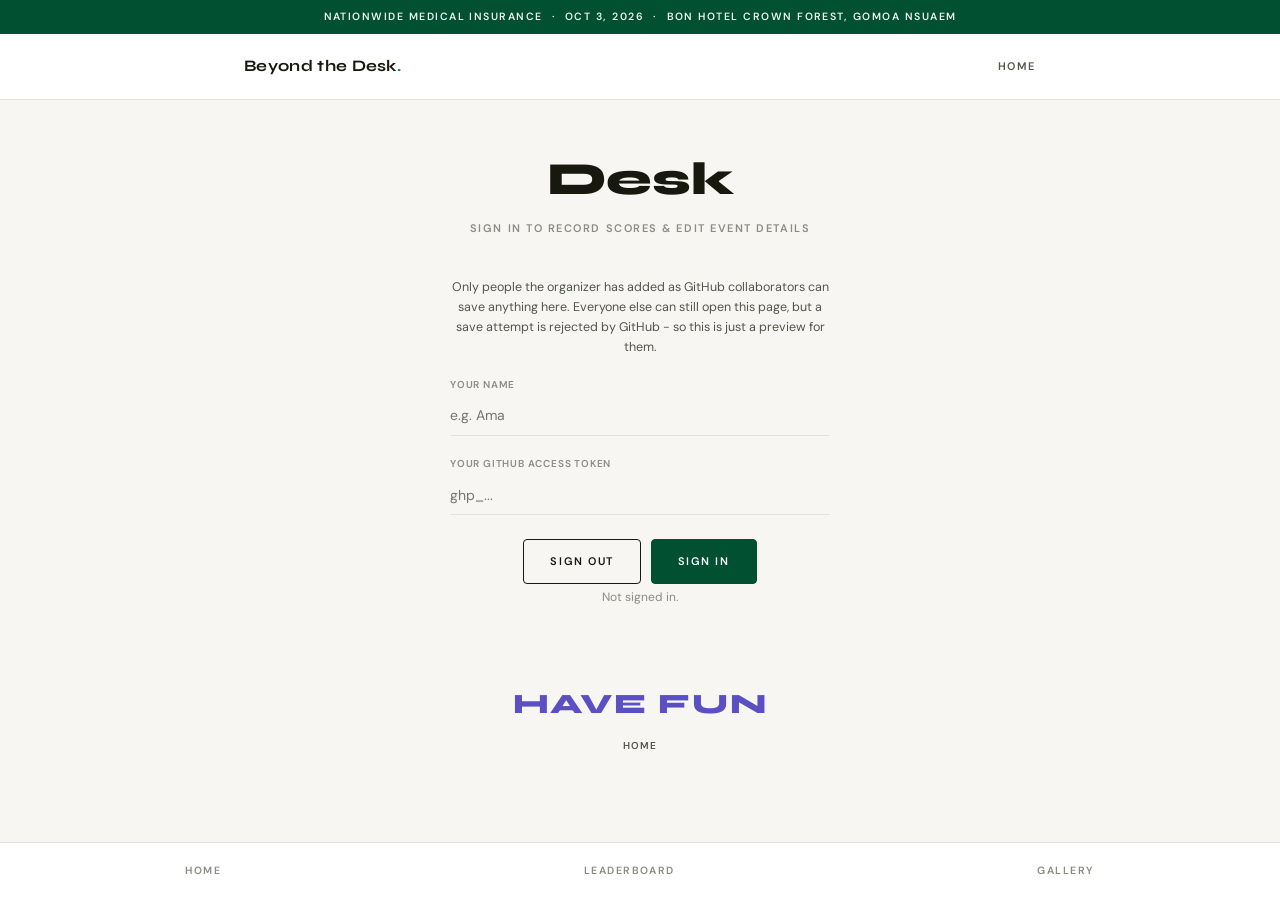
<file: desk.html>
<!doctype html>
<html lang="en">
<head>
<meta charset="UTF-8">
<meta name="viewport" content="width=device-width, initial-scale=1">
<title>Desk - Beyond the Desk</title>
<link rel="preconnect" href="https://fonts.googleapis.com">
<link href="https://fonts.googleapis.com/css2?family=Syne:wght@700;800&family=DM+Sans:wght@400;500;700&family=DM+Mono:wght@400;500&display=swap" rel="stylesheet">
<link rel="stylesheet" href="assets/style.css">
</head>
<body>

  <div class="strip" id="eventStrip">Nationwide Medical Insurance &nbsp;·&nbsp; Sept 27, 2025 &nbsp;·&nbsp; Safari Valley, Adukrom</div>

  <div class="nav">
    <div class="nav-inner">
      <a class="nav-mark" href="index.html" style="text-decoration:none;">Beyond the Desk<span class="dot">.</span></a>
      <div class="nav-right">
        <a class="profile-btn" href="index.html">Home</a>
      </div>
    </div>
  </div>

  <div class="wrap">

    <div class="hero" style="padding-bottom: 10px;">
      <h1 class="hero-title" style="font-size: clamp(28px, 6vw, 46px);">Desk</h1>
      <p class="hero-sub">Sign in to record scores &amp; edit event details</p>
    </div>

    <div class="setup-card">
      <div class="modal-sub" style="text-align:center; margin-bottom: 20px;">
        Only people the organizer has added as GitHub collaborators can save
        anything here. Everyone else can still open this page, but a save
        attempt is rejected by GitHub - so this is just a preview for them.
      </div>

      <div class="mfield"><label>Your name</label><input id="cfgName" placeholder="e.g. Ama"></div>
      <div class="mfield"><label>Your GitHub access token</label><input id="cfgToken" type="password" placeholder="ghp_..."></div>
      <div class="modal-actions" style="justify-content: center;">
        <button class="btn3d ghost" id="setupClear">Sign out</button>
        <button class="btn3d" id="setupSave">Sign in</button>
      </div>
      <div class="setup-status" id="setupStatus"></div>
    </div>

    <div id="deskSignedIn" style="display: none;">

      <div class="section" id="recordSection">
        <div class="section-hd"><div class="section-title">Record a score</div></div>
        <div class="setup-card" style="max-width: 460px;">
          <div class="mfield"><label>Game</label><select id="entryGame"></select></div>
          <div class="mfield"><label>Department</label><select id="entryDept"></select></div>
          <div class="mfield"><label>Score</label><input type="number" id="entryScore" min="0" step="1" value="0"></div>
          <div class="modal-actions" style="justify-content: center;">
            <button class="btn3d" id="entrySave">Save score</button>
          </div>
          <div class="entry-status" id="entryStatus" style="text-align: center;"></div>
        </div>
      </div>

      <div class="section" id="clearSection">
        <div class="setup-card" style="max-width: 460px; text-align: center;">
          <div class="section-note" style="margin-bottom: 14px;">
            Wipes every 2026 score - the leaderboard and Home go back to
            "watch out for 2026" until someone records a new one. Games
            (12) and departments (10) stay - just the scores clear.
          </div>
          <button class="btn3d danger" id="clearScores">Clear records</button>
          <div class="entry-status" id="clearStatus" style="text-align: center;"></div>
        </div>
      </div>

      <div class="section" id="eventSection">
        <div class="section-hd"><div class="section-title">Event details</div></div>
        <div class="section-note" style="margin-bottom: 20px;">
          Shown in the strip at the top of every page, and in this year's headline. Editing here only affects the live year.
        </div>
        <div class="setup-card" style="max-width: 460px;">
          <div class="mfield"><label>Company</label><input id="evCompany" placeholder="e.g. Nationwide Medical Insurance"></div>
          <div class="mfield"><label>Date</label><input id="evDate" placeholder="e.g. Sept 27, 2025"></div>
          <div class="mfield"><label>Location</label><input id="evLocation" placeholder="e.g. Safari Valley, Adukrom"></div>
          <div class="mfield"><label>Trip name</label><input id="evTripName" placeholder="e.g. NMI Staff Trip 2026"></div>
          <div class="mfield"><label>Title (featured activity)</label><input id="evTitle" placeholder="e.g. Departmental Games"></div>
          <div class="mfield"><label>Subtitle</label><input id="evSubtitle" placeholder="e.g. May the best department win"></div>
          <div class="modal-actions" style="justify-content: center;">
            <button class="btn3d" id="eventSave">Save event details</button>
          </div>
          <div class="entry-status" id="eventStatus" style="text-align: center;"></div>
        </div>
      </div>

      <div class="section" id="itinerarySection">
        <div class="section-hd"><div class="section-title">Itinerary</div></div>
        <div class="section-note" style="margin-bottom: 20px;">
          One stop per line, as <code>time | activity</code> - e.g. <code>7:00 AM | Departure from office</code>. Shown on Home, live year only.
        </div>
        <div class="setup-card" style="max-width: 460px;">
          <div class="mfield">
            <textarea id="itinText" rows="8" style="width:100%; background:none; border:1.5px solid var(--border); border-radius:8px; padding:10px 12px; font-family:var(--fm); font-size:12.5px; outline:none;"></textarea>
          </div>
          <div class="modal-actions" style="justify-content: center;">
            <button class="btn3d" id="itinSave">Save itinerary</button>
          </div>
          <div class="entry-status" id="itinStatus" style="text-align: center;"></div>
        </div>
      </div>

      <div class="section" id="gamesSection">
        <div class="section-hd"><div class="section-title">Games</div></div>
        <div class="section-note" style="margin-bottom: 20px;">
          One game per line. Matched by exact name against the current list,
          so reordering or removing a line is safe - but renaming a game is
          treated as removing the old one and adding a new one, so its past
          scores won't carry over. Live year only.
        </div>
        <div class="setup-card" style="max-width: 460px;">
          <div class="mfield">
            <textarea id="gamesText" rows="8" style="width:100%; background:none; border:1.5px solid var(--border); border-radius:8px; padding:10px 12px; font-family:var(--fm); font-size:12.5px; outline:none;"></textarea>
          </div>
          <div class="modal-actions" style="justify-content: center;">
            <button class="btn3d" id="gamesSave">Save games</button>
          </div>
          <div class="entry-status" id="gamesStatus" style="text-align: center;"></div>
        </div>
      </div>

      <div class="section" id="teamsSection">
        <div class="section-hd"><div class="section-title">Teams</div></div>
        <div class="section-note" style="margin-bottom: 20px;">
          One team per line, as <code>team name | departments</code> - e.g.
          <code>Team 1 | CR &amp; Accounts &amp; Actuarial &amp; BI</code>. Shown on the
          Leaderboard's Pairings section, live year only.
        </div>
        <div class="setup-card" style="max-width: 460px;">
          <div class="mfield">
            <textarea id="teamsText" rows="6" style="width:100%; background:none; border:1.5px solid var(--border); border-radius:8px; padding:10px 12px; font-family:var(--fm); font-size:12.5px; outline:none;"></textarea>
          </div>
          <div class="modal-actions" style="justify-content: center;">
            <button class="btn3d" id="teamsSave">Save teams</button>
          </div>
          <div class="entry-status" id="teamsStatus" style="text-align: center;"></div>
        </div>
      </div>

      <div class="section" id="pairingsSection">
        <div class="section-hd"><div class="section-title">Game pairings</div></div>
        <div class="section-note" style="margin-bottom: 20px;">
          One matchup per line, as <code>round | game | team A | team B</code> -
          e.g. <code>1 | GAME 1 | HSP | CR</code>. Round <code>1</code> shows as
          "Department groupings", round <code>2</code> as "Team groupings" (use
          the team's short name there, e.g. <code>Team 3</code>, since the full
          department list for each team is shown separately below). Shown in
          order on the Leaderboard's "Who plays who" section, live year only.
        </div>
        <div class="setup-card" style="max-width: 460px;">
          <div class="mfield">
            <textarea id="pairingsText" rows="6" style="width:100%; background:none; border:1.5px solid var(--border); border-radius:8px; padding:10px 12px; font-family:var(--fm); font-size:12.5px; outline:none;"></textarea>
          </div>
          <div class="modal-actions" style="justify-content: center;">
            <button class="btn3d" id="pairingsSave">Save pairings</button>
          </div>
          <div class="entry-status" id="pairingsStatus" style="text-align: center;"></div>
        </div>
      </div>

      <div class="section" id="galleryPhotosSection">
        <div class="section-hd"><div class="section-title">Gallery photos</div></div>
        <div class="section-note" style="margin-bottom: 20px;">
          Review uploads in your Cloudinary Media Library first - anything
          approved, copy its image URL from there and paste it here, one per
          line, to make it go live on the Gallery page. (A plain filename
          works too, if you've added a file directly to
          <code>galleryPhotos/2026/</code> in the repo instead.) Removing a
          line here just un-publishes it - the original stays wherever it is.
        </div>
        <div class="setup-card" style="max-width: 460px;">
          <div class="mfield">
            <textarea id="galleryText" rows="6" style="width:100%; background:none; border:1.5px solid var(--border); border-radius:8px; padding:10px 12px; font-family:var(--fm); font-size:12.5px; outline:none;" placeholder="e.g.&#10;boat-ride.jpg&#10;team-photo.jpg"></textarea>
          </div>
          <div class="modal-actions" style="justify-content: center;">
            <button class="btn3d" id="gallerySave">Save gallery photos</button>
          </div>
          <div class="entry-status" id="galleryStatus" style="text-align: center;"></div>
        </div>
      </div>

      <div class="section" id="marqueePhotosSection">
        <div class="section-hd"><div class="section-title">Marquee photos</div></div>
        <div class="section-note" style="margin-bottom: 20px;">
          A separate list from Gallery, for the scrolling strip on Home.
          Paste Cloudinary image URLs here, one per line. Leave it empty
          to just show the default trip photos - each link you add swaps
          in for the oldest one still showing, up to 10 total.
        </div>
        <div class="setup-card" style="max-width: 460px;">
          <div class="mfield">
            <textarea id="marqueeText" rows="6" style="width:100%; background:none; border:1.5px solid var(--border); border-radius:8px; padding:10px 12px; font-family:var(--fm); font-size:12.5px; outline:none;" placeholder="e.g.&#10;https://res.cloudinary.com/.../image/upload/v.../abc123.jpg"></textarea>
          </div>
          <div class="modal-actions" style="justify-content: center;">
            <button class="btn3d" id="marqueeSave">Save marquee photos</button>
          </div>
          <div class="entry-status" id="marqueeStatus" style="text-align: center;"></div>
        </div>
      </div>

    </div>

    <div class="foot">Have fun</div>
    <div class="foot-links">
      <a href="index.html">Home</a>
    </div>

  </div>

  <div class="tabbar">
    <a class="tab-btn" href="index.html">Home</a>
    <a class="tab-btn" href="games.html">Leaderboard</a>
    <a class="tab-btn" href="gallery.html">Gallery</a>
    <a class="tab-btn active" href="desk.html" id="tabDesk" style="display:none;">Desk</a>
  </div>

  <div id="toast"></div>

  <script src="assets/app.js"></script>
  <script>
    (() => {
      const { session, saveSession, clearSession, loadCsv, saveCsv, toast } = window.BTD;
      const YEAR = '2026'; // recording + event details only ever apply to the live year
      const byId = (id) => document.getElementById(id);

      function refreshSession() {
        const s = session();
        const statusEl = byId('setupStatus');
        const signedInBlock = byId('deskSignedIn');
        const tabDesk = byId('tabDesk');
        if (s && s.token) {
          byId('cfgName').value = s.name;
          byId('cfgToken').value = s.token;
          statusEl.textContent = `Signed in as ${s.name}.`;
          statusEl.classList.add('signed-in');
          signedInBlock.style.display = '';
          if (tabDesk) tabDesk.style.display = '';
        } else {
          statusEl.textContent = 'Not signed in.';
          statusEl.classList.remove('signed-in');
          signedInBlock.style.display = 'none';
          if (tabDesk) tabDesk.style.display = 'none';
        }
      }

      byId('setupSave').addEventListener('click', () => {
        const name = byId('cfgName').value.trim();
        const token = byId('cfgToken').value.trim();
        if (!name || !token) { toast('Name and token are both required.'); return; }
        saveSession({ name, token });
        refreshSession();
        toast(`Signed in as ${name}.`);
      });

      byId('setupClear').addEventListener('click', () => {
        clearSession();
        byId('cfgName').value = '';
        byId('cfgToken').value = '';
        refreshSession();
        toast('Signed out.');
      });

      async function loadEvent() {
        const cached = await loadCsv(`data/${YEAR}/event.csv`);
        const row = cached.rows[0] || {};
        byId('evCompany').value = row.company || '';
        byId('evDate').value = row.date || '';
        byId('evLocation').value = row.location || '';
        byId('evTripName').value = row.trip_name || '';
        byId('evTitle').value = row.title || '';
        byId('evSubtitle').value = row.subtitle || '';
        if (row.company) {
          byId('eventStrip').textContent = `${row.company}  ·  ${row.date}  ·  ${row.location}`;
        }
      }

      byId('eventSave').addEventListener('click', async () => {
        const statusEl = byId('eventStatus');
        const s = session();
        if (!s || !s.token) { toast('Sign in first.'); return; }
        statusEl.className = 'entry-status';
        statusEl.textContent = 'Saving…';
        try {
          const headers = ['company', 'date', 'location', 'trip_name', 'title', 'subtitle'];
          const row = {
            company: byId('evCompany').value.trim(),
            date: byId('evDate').value.trim(),
            location: byId('evLocation').value.trim(),
            trip_name: byId('evTripName').value.trim(),
            title: byId('evTitle').value.trim(),
            subtitle: byId('evSubtitle').value.trim(),
          };
          await saveCsv(`data/${YEAR}/event.csv`, headers, [row], `Beyond the Desk: ${s.name} updated event details`);
          statusEl.classList.add('ok');
          statusEl.textContent = 'Saved.';
          toast('Event details saved.');
        } catch (e) {
          statusEl.classList.add('err');
          statusEl.textContent = e.message || 'Could not save.';
        }
      });

      async function loadEntryOptions() {
        const [dep, games] = await Promise.all([
          loadCsv(`data/${YEAR}/departments.csv`),
          loadCsv(`data/${YEAR}/games.csv`),
        ]);
        const gameSel = byId('entryGame');
        const deptSel = byId('entryDept');
        games.rows.forEach((g) => { const o = document.createElement('option'); o.value = g.id; o.textContent = g.name; gameSel.appendChild(o); });
        dep.rows.forEach((d) => { const o = document.createElement('option'); o.value = d.id; o.textContent = d.name; deptSel.appendChild(o); });
        return { dep, games };
      }

      const optionsPromise = loadEntryOptions();

      byId('entrySave').addEventListener('click', async () => {
        const st = byId('entryStatus');
        const s = session();
        if (!s || !s.token) { toast('Sign in first.'); return; }
        const { dep, games } = await optionsPromise;
        const gameSel = byId('entryGame');
        const deptSel = byId('entryDept');
        const gameId = gameSel.value, deptId = deptSel.value, score = Number(byId('entryScore').value) || 0;
        const gameName = games.rows.find((g) => g.id === gameId).name;
        const deptName = dep.rows.find((d) => d.id === deptId).name;
        st.className = 'entry-status';
        st.textContent = 'Saving…';
        try {
          const path = `data/${YEAR}/scores.csv`;
          const cached = await loadCsv(path);
          const headers = cached.headers.length ? cached.headers : ['game_id', 'department_id', 'score'];
          const rows = cached.rows.slice();
          const existing = rows.find((r) => r.game_id === gameId && r.department_id === deptId);
          if (existing) existing.score = String(score);
          else rows.push({ game_id: gameId, department_id: deptId, score: String(score) });

          const gamesPath = `data/${YEAR}/games.csv`;
          const gamesCached = await loadCsv(gamesPath);
          const gRow = gamesCached.rows.find((g) => g.id === gameId);
          if (gRow && gRow.has_breakdown !== '1') {
            gRow.has_breakdown = '1';
            await saveCsv(gamesPath, gamesCached.headers, gamesCached.rows, `Beyond the Desk: mark ${gameName} as scored`);
          }

          await saveCsv(path, headers, rows, `Beyond the Desk: ${s.name} recorded ${deptName} = ${score} in ${gameName}`);
          st.classList.add('ok');
          st.textContent = `Saved - ${deptName}: ${score} pts in ${gameName}.`;
          toast(`Saved: ${deptName} - ${gameName} = ${score}`);
        } catch (e) {
          st.classList.add('err');
          st.textContent = e.message || 'Could not save.';
        }
      });

      byId('clearScores').addEventListener('click', async () => {
        const st = byId('clearStatus');
        const s = session();
        if (!s || !s.token) { toast('Sign in first.'); return; }
        const ok = confirm(`Clear every recorded ${YEAR} score? The board goes back to "watch out for 2026" until someone records a new one. This stays in the git history, but it's a real change everyone will see immediately.`);
        if (!ok) return;
        st.className = 'entry-status';
        st.textContent = 'Clearing…';
        try {
          const path = `data/${YEAR}/scores.csv`;
          await saveCsv(path, ['game_id', 'department_id', 'score'], [], `Beyond the Desk: ${s.name} cleared ${YEAR} scores`);
          st.classList.add('ok');
          st.textContent = 'Cleared.';
          toast('All scores cleared.');
        } catch (e) {
          st.classList.add('err');
          st.textContent = e.message || 'Could not clear.';
        }
      });

      async function loadItinerary() {
        const cached = await loadCsv(`data/${YEAR}/itinerary.csv`);
        byId('itinText').value = cached.rows.map((r) => `${r.time} | ${r.activity}`).join('\n');
      }

      byId('itinSave').addEventListener('click', async () => {
        const st = byId('itinStatus');
        const s = session();
        if (!s || !s.token) { toast('Sign in first.'); return; }
        st.className = 'entry-status';
        st.textContent = 'Saving…';
        try {
          const rows = byId('itinText').value
            .split('\n')
            .map((line) => line.trim())
            .filter(Boolean)
            .map((line) => {
              const [time, ...rest] = line.split('|');
              return { time: (time || '').trim(), activity: rest.join('|').trim() };
            })
            .filter((r) => r.time || r.activity);
          await saveCsv(`data/${YEAR}/itinerary.csv`, ['time', 'activity'], rows, `Beyond the Desk: ${s.name} updated the itinerary`);
          st.classList.add('ok');
          st.textContent = 'Saved.';
          toast('Itinerary saved.');
        } catch (e) {
          st.classList.add('err');
          st.textContent = e.message || 'Could not save.';
        }
      });

      async function loadGames() {
        const cached = await loadCsv(`data/${YEAR}/games.csv`);
        byId('gamesText').value = cached.rows.map((r) => r.name).join('\n');
      }

      byId('gamesSave').addEventListener('click', async () => {
        const st = byId('gamesStatus');
        const s = session();
        if (!s || !s.token) { toast('Sign in first.'); return; }
        st.className = 'entry-status';
        st.textContent = 'Saving…';
        try {
          const path = `data/${YEAR}/games.csv`;
          const cached = await loadCsv(path);
          const existingByName = {};
          cached.rows.forEach((r) => { existingByName[r.name] = r; });
          let maxId = cached.rows.reduce((m, r) => Math.max(m, parseInt(String(r.id).replace(/\D/g, ''), 10) || 0), 0);

          const names = byId('gamesText').value.split('\n').map((l) => l.trim()).filter(Boolean);
          const rows = names.map((name) => {
            const existing = existingByName[name];
            if (existing) return existing;
            maxId += 1;
            return { id: `G${maxId}`, name, has_breakdown: '1' };
          });

          await saveCsv(path, ['id', 'name', 'has_breakdown'], rows, `Beyond the Desk: ${s.name} updated the games list`);
          st.classList.add('ok');
          st.textContent = 'Saved.';
          toast('Games saved.');
        } catch (e) {
          st.classList.add('err');
          st.textContent = e.message || 'Could not save.';
        }
      });

      async function loadTeamsList() {
        const cached = await loadCsv(`data/${YEAR}/teams.csv`);
        byId('teamsText').value = cached.rows.map((r) => `${r.team} | ${r.departments}`).join('\n');
      }

      byId('teamsSave').addEventListener('click', async () => {
        const st = byId('teamsStatus');
        const s = session();
        if (!s || !s.token) { toast('Sign in first.'); return; }
        st.className = 'entry-status';
        st.textContent = 'Saving…';
        try {
          const rows = byId('teamsText').value
            .split('\n')
            .map((line) => line.trim())
            .filter(Boolean)
            .map((line) => {
              const [team, ...rest] = line.split('|');
              return { team: (team || '').trim(), departments: rest.join('|').trim() };
            })
            .filter((r) => r.team || r.departments);
          await saveCsv(`data/${YEAR}/teams.csv`, ['team', 'departments'], rows, `Beyond the Desk: ${s.name} updated teams`);
          st.classList.add('ok');
          st.textContent = 'Saved.';
          toast('Teams saved.');
        } catch (e) {
          st.classList.add('err');
          st.textContent = e.message || 'Could not save.';
        }
      });

      async function loadPairingsList() {
        const cached = await loadCsv(`data/${YEAR}/pairings.csv`);
        byId('pairingsText').value = cached.rows.map((r) => `${r.round} | ${r.game} | ${r.team_a} | ${r.team_b}`).join('\n');
      }

      byId('pairingsSave').addEventListener('click', async () => {
        const st = byId('pairingsStatus');
        const s = session();
        if (!s || !s.token) { toast('Sign in first.'); return; }
        st.className = 'entry-status';
        st.textContent = 'Saving…';
        try {
          const rows = byId('pairingsText').value
            .split('\n')
            .map((line) => line.trim())
            .filter(Boolean)
            .map((line) => {
              const [round, game, teamA, ...rest] = line.split('|');
              return {
                round: (round || '').trim(),
                game: (game || '').trim(),
                team_a: (teamA || '').trim(),
                team_b: rest.join('|').trim(),
              };
            })
            .filter((r) => r.game || r.team_a || r.team_b);
          await saveCsv(`data/${YEAR}/pairings.csv`, ['round', 'game', 'team_a', 'team_b'], rows, `Beyond the Desk: ${s.name} updated game pairings`);
          st.classList.add('ok');
          st.textContent = 'Saved.';
          toast('Pairings saved.');
        } catch (e) {
          st.classList.add('err');
          st.textContent = e.message || 'Could not save.';
        }
      });

      async function loadGalleryList() {
        const cached = await loadCsv(`data/${YEAR}/gallery.csv`);
        byId('galleryText').value = cached.rows.map((r) => r.filename).join('\n');
      }

      byId('gallerySave').addEventListener('click', async () => {
        const st = byId('galleryStatus');
        const s = session();
        if (!s || !s.token) { toast('Sign in first.'); return; }
        st.className = 'entry-status';
        st.textContent = 'Saving…';
        try {
          const rows = byId('galleryText').value
            .split('\n')
            .map((l) => l.trim())
            .filter(Boolean)
            .map((filename) => ({ filename }));
          await saveCsv(`data/${YEAR}/gallery.csv`, ['filename'], rows, `Beyond the Desk: ${s.name} updated gallery photos`);
          st.classList.add('ok');
          st.textContent = 'Saved.';
          toast('Gallery photos saved.');
        } catch (e) {
          st.classList.add('err');
          st.textContent = e.message || 'Could not save.';
        }
      });

      async function loadMarqueeList() {
        const cached = await loadCsv(`data/${YEAR}/marquee.csv`);
        byId('marqueeText').value = cached.rows.map((r) => r.filename).join('\n');
      }

      byId('marqueeSave').addEventListener('click', async () => {
        const st = byId('marqueeStatus');
        const s = session();
        if (!s || !s.token) { toast('Sign in first.'); return; }
        st.className = 'entry-status';
        st.textContent = 'Saving…';
        try {
          const rows = byId('marqueeText').value
            .split('\n')
            .map((l) => l.trim())
            .filter(Boolean)
            .map((filename) => ({ filename }));
          await saveCsv(`data/${YEAR}/marquee.csv`, ['filename'], rows, `Beyond the Desk: ${s.name} updated marquee photos`);
          st.classList.add('ok');
          st.textContent = 'Saved.';
          toast('Marquee photos saved.');
        } catch (e) {
          st.classList.add('err');
          st.textContent = e.message || 'Could not save.';
        }
      });

      refreshSession();
      loadEvent();
      loadItinerary();
      loadGames();
      loadGalleryList();
      loadMarqueeList();
      loadTeamsList();
      loadPairingsList();
    })();
  </script>
</body>
</html>
</file>
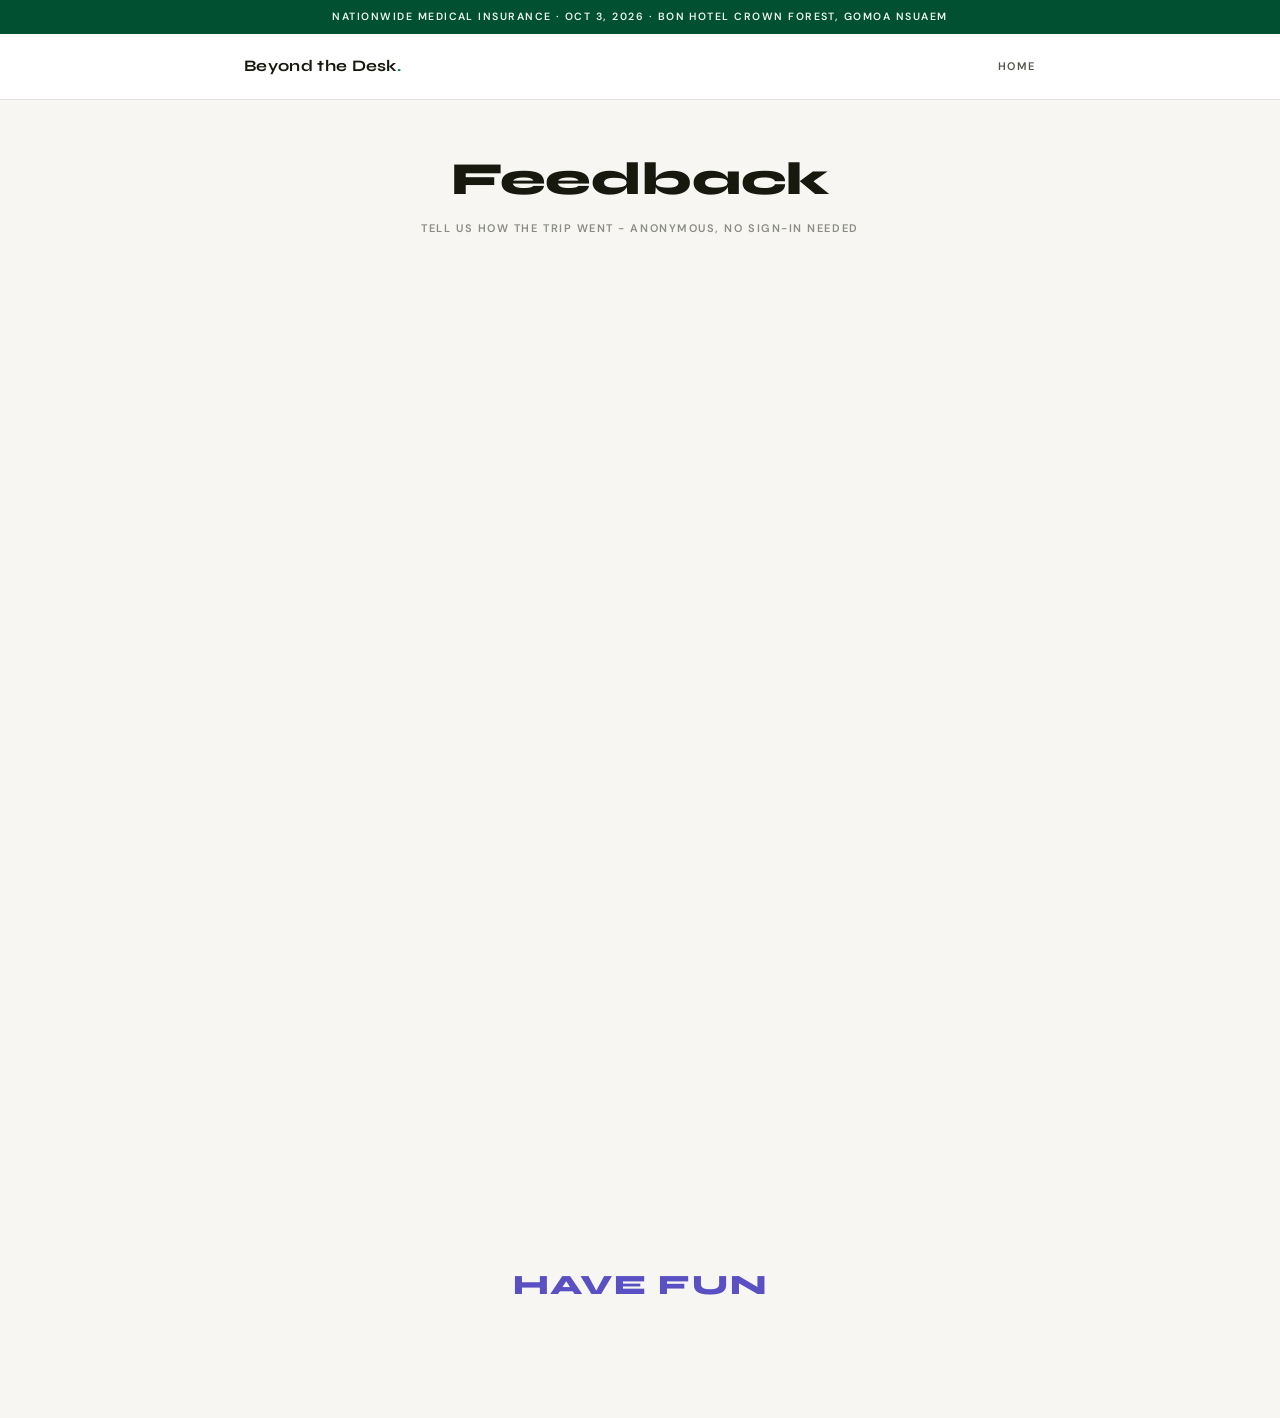
<file: feedback.html>
<!doctype html>
<html lang="en">
<head>
<meta charset="UTF-8">
<meta name="viewport" content="width=device-width, initial-scale=1">
<title>Feedback - Beyond the Desk</title>
<link rel="preconnect" href="https://fonts.googleapis.com">
<link href="https://fonts.googleapis.com/css2?family=Syne:wght@700;800&family=DM+Sans:wght@400;500;700&family=DM+Mono:wght@400;500&display=swap" rel="stylesheet">
<link rel="stylesheet" href="assets/style.css">
</head>
<body>

  <div class="strip" id="eventStrip">Nationwide Medical Insurance &nbsp;&middot;&nbsp; Sept 27, 2025 &nbsp;&middot;&nbsp; Safari Valley, Adukrom</div>

  <div class="nav">
    <div class="nav-inner">
      <a class="nav-mark" href="index.html" style="text-decoration:none;">Beyond the Desk<span class="dot">.</span></a>
      <div class="nav-right">
        <a class="profile-btn" href="index.html">Home</a>
      </div>
    </div>
  </div>

  <div class="wrap">

    <div class="hero" style="padding-bottom: 10px;">
      <h1 class="hero-title" style="font-size: clamp(28px, 6vw, 46px);">Feedback</h1>
      <p class="hero-sub">Tell us how the trip went - anonymous, no sign-in needed</p>
    </div>

    <div style="margin: 20px 0 40px;">
      <iframe
        src="https://docs.google.com/forms/d/e/1FAIpQLSdholuSc41fo4Mt54bFnHo1hlen8jnSkBYYtpeZ_Ev60VkqBQ/viewform?embedded=true"
        width="100%" height="900" frameborder="0" style="border:none; border-radius:8px;">
        Loading…
      </iframe>
    </div>

    <div class="foot">Have fun</div>

  </div>

  <div id="toast"></div>

  <script src="assets/app.js"></script>
  <script>
    (() => {
      const { loadCsv } = window.BTD;
      loadCsv('data/2026/event.csv').then((cached) => {
        const row = cached.rows[0] || {};
        if (row.company) {
          document.getElementById('eventStrip').textContent =
            `${row.company}  ·  ${row.date}  ·  ${row.location}`;
        }
      });
    })();
  </script>
</body>
</html>
</file>
<file: assets/style.css>
/* ============================================================
   Beyond the Desk
   Editorial register, not dashboard: one deliberate accent color
   (deep green) instead of a scattered palette, oversized confident
   Syne headlines, tiny tracked-out uppercase labels for nav/meta
   (the Khoi/Kai reference language), minimal chrome, generous
   whitespace. Data widgets (leaderboard, stats) still have to be
   legible and functional - they borrow the same restraint rather
   than reverting to boxed dashboard cards.
   ============================================================ */

:root {
  --g900: #001810;
  --g800: #002d1c;
  --g700: #005031;
  --g600: #006640;
  --g500: #008050;
  --g400: #00a362;
  --g100: #d4f0e3;
  --g50:  #edf9f3;

  --bg:     #f7f6f3;
  --surface:#ffffff;
  --ink:    #17190f;
  --ink-lt: #52564a;
  --muted:  #8a8d82;
  --border: #e2e2df;

  --red: #a8402f;
  --silver: #5b6b95;
  --bronze: #b6693a;

  --fd: 'Syne', system-ui, sans-serif;
  --fb: 'DM Sans', system-ui, sans-serif;
  --fm: 'DM Mono', monospace;

  --ease: cubic-bezier(0.16, 1, 0.3, 1);
  --tracked: 0.14em;
}

* , *::before, *::after { box-sizing: border-box; margin: 0; padding: 0; }
html { -webkit-font-smoothing: antialiased; }
body {
  background: var(--bg);
  color: var(--ink);
  font-family: var(--fb);
  font-size: 15px;
  line-height: 1.55;
}
button, select, input { font: inherit; color: inherit; }
img.emoji { height: 1em; width: 1em; vertical-align: -0.1em; }
::-webkit-scrollbar { width: 8px; height: 8px; }
::-webkit-scrollbar-thumb { background: var(--border); border-radius: 4px; }

.wrap { max-width: 840px; margin: 0 auto; padding: 0 24px 110px; }

/* ── ANNOUNCEMENT STRIP ── */
.strip {
  background: var(--g700); color: rgba(255,255,255,0.92);
  text-align: center; padding: 9px 16px;
  font-family: var(--fb); font-size: 10.5px; font-weight: 600;
  text-transform: uppercase; letter-spacing: var(--tracked);
}
.strip a { color: #fff; text-decoration: underline; text-underline-offset: 2px; }
.strip a:hover { opacity: .85; }

/* ── NAV ── */
.nav { background: var(--surface); border-bottom: 1px solid var(--border); }
.nav-inner {
  max-width: 840px; margin: 0 auto; padding: 20px 24px;
  display: flex; align-items: center; justify-content: space-between;
  flex-wrap: wrap; row-gap: 10px;
}
.nav-mark { font-family: var(--fd); font-weight: 700; font-size: 16px; letter-spacing: 0.02em; color: var(--ink); text-decoration: none; }
.nav-mark .dot { color: var(--g500); }
.nav-right { display: flex; align-items: center; gap: 22px; }

.year-toggle { display: flex; gap: 16px; }
.year-link {
  background: none; border: none; cursor: pointer; padding: 2px 0;
  color: var(--muted); font-family: var(--fb); font-weight: 600; font-size: 11px;
  text-transform: uppercase; letter-spacing: var(--tracked);
  border-bottom: 1.5px solid transparent; transition: color .15s, border-color .15s;
}
.year-link.active { color: var(--ink); border-bottom-color: var(--g600); }

.profile-btn {
  background: none; border: none; cursor: pointer; color: var(--ink-lt);
  font-family: var(--fb); font-weight: 600; font-size: 11px;
  text-transform: uppercase; letter-spacing: var(--tracked); text-decoration: none;
  padding: 2px 0; border-bottom: 1.5px solid transparent; transition: color .15s, border-color .15s;
}
.profile-btn:hover { color: var(--ink); }
.profile-btn.signed-in { color: var(--g600); border-bottom-color: var(--g600); }

/* ── HERO ── */
.hero { padding: 56px 0 30px; text-align: center; }
.hero-title {
  font-family: var(--fd); font-weight: 800; font-size: clamp(22px, 7.5vw, 64px);
  line-height: 1.04; letter-spacing: -0.01em; color: var(--ink);
  overflow-wrap: break-word;
}
.hero-sub {
  color: var(--muted); font-size: 11px; margin-top: 16px;
  text-transform: uppercase; letter-spacing: var(--tracked); font-weight: 600;
}

/* ── BOTTOM TAB BAR ──
   Thin-line text tabs (Khoi/Kai nav language), not a filled pill
   bottom-app bar. */
.tabbar {
  position: fixed; bottom: 0; left: 0; right: 0; z-index: 50;
  background: var(--surface); border-top: 1px solid var(--border);
  display: flex; justify-content: space-around;
  padding: 16px 4px calc(16px + env(safe-area-inset-bottom, 0px));
}
.tab-btn {
  background: none; border: none; cursor: pointer; color: var(--muted);
  font-family: var(--fb); font-weight: 600; font-size: 10.5px;
  text-transform: uppercase; letter-spacing: var(--tracked); text-decoration: none;
  padding: 4px 10px; border-bottom: 1.5px solid transparent; transition: color .15s, border-color .15s;
}
.tab-btn.active { color: var(--g700); border-bottom-color: var(--g700); }

/* ── STAT STRIP ──
   A masthead stat line, not boxed KPI cards: big numerals, tiny
   tracked caption, thin hairline dividers between them. */
.stat-row {
  display: grid; grid-template-columns: repeat(3, 1fr);
  border-top: 1px solid var(--border); border-bottom: 1px solid var(--border);
  padding: 26px 0; margin: 8px 0 6px;
}
.stat-chip {
  text-align: center; cursor: pointer; border-left: 1px solid var(--border);
}
.stat-chip:first-child { border-left: none; }
.stat-num { font-family: var(--fd); font-weight: 800; font-size: 30px; letter-spacing: -0.02em; color: var(--ink); }
.stat-lbl {
  font-family: var(--fb); font-size: 10px; font-weight: 600; color: var(--muted);
  text-transform: uppercase; letter-spacing: var(--tracked); margin-top: 6px;
}
.stat-sub { font-size: 11px; color: var(--ink-lt); margin-top: 3px; overflow: hidden; text-overflow: ellipsis; white-space: nowrap; padding: 0 6px; }
.stat-detail {
  grid-column: 1 / -1; background: var(--surface); border: 1px solid var(--border);
  padding: 12px 16px; font-size: 12.5px; color: var(--ink-lt); display: none; line-height: 1.8;
  margin-top: 18px; text-align: left;
}
.stat-detail.show { display: block; }

/* ── SECTION ── */
.section { padding: 44px 0 6px; }
.section:first-of-type { padding-top: 30px; }
.section-hd { display: flex; align-items: flex-end; justify-content: space-between; gap: 10px; margin-bottom: 22px; flex-wrap: wrap; }
.section-title {
  font-family: var(--fd); font-weight: 800; font-size: 13px; color: var(--ink);
  text-transform: uppercase; letter-spacing: var(--tracked);
}
.section-note { font-family: var(--fb); font-size: 10.5px; font-weight: 600; color: var(--muted); margin-top: 4px; text-transform: uppercase; letter-spacing: 0.08em; }
#boardStatus { color: var(--g600); }

.pill-select {
  background: none; border: none; border-bottom: 1.5px solid var(--border);
  padding: 2px 14px 4px 0; font-family: var(--fb); font-size: 11px; font-weight: 600;
  text-transform: uppercase; letter-spacing: 0.08em;
  color: var(--ink-lt); cursor: pointer; outline: none;
}
.pill-select:focus { border-color: var(--g500); }

/* ── AVATAR ──
   Champion (rank 1) gets the brand fill; everyone else is a thin
   outline in ink - color is reserved for the win. */
.avatar {
  width: 28px; height: 28px; border-radius: 50%; flex-shrink: 0;
  display: flex; align-items: center; justify-content: center;
  font-family: var(--fm); font-weight: 500; font-size: 10px;
  color: var(--ink-lt); background: none; border: 1.5px solid var(--border);
}

/* ── PODIUM ──
   Champion still carries the one brand color and the biggest scale -
   but 2nd/3rd now get their own warm tint instead of flat grey, and a
   medal floats above each avatar (repositioned via absolute + the
   column as its positioning parent, since the emoji lives later in
   the DOM inside .podium-block - CSS-only, app.js untouched). Columns
   pop in on load with a little overshoot instead of just appearing. */
.podium { display: flex; align-items: flex-start; justify-content: center; gap: 16px; padding: 6px 0 30px; text-align: center; }
.podium-col {
  display: flex; flex-direction: column; align-items: center; flex: 1; min-width: 0; max-width: 150px;
  position: relative; padding-top: 40px;
  animation: podiumPop .5s var(--ease) backwards;
}
.podium-col:nth-child(1) { animation-delay: .05s; }
.podium-col:nth-child(2) { animation-delay: .18s; }
.podium-col:nth-child(3) { animation-delay: .12s; }
@keyframes podiumPop {
  from { transform: scale(.7) translateY(10px); opacity: 0; }
  to   { transform: scale(1) translateY(0); opacity: 1; }
}
@media (prefers-reduced-motion: reduce) { .podium-col { animation: none; } }

.podium-col .avatar {
  width: 34px; height: 34px; font-size: 11px;
  animation: avatarDance 1.8s ease-in-out .7s infinite;
}
/* Each winner dances on their own beat - different duration/delay per
   column so they move independently, not in robotic lockstep. */
.podium-col:nth-child(1) .avatar { animation-duration: 1.6s; animation-delay: .85s; }
.podium-col:nth-child(2) .avatar { animation-duration: 1.9s; animation-delay: .7s; }
.podium-col:nth-child(3) .avatar { animation-duration: 1.7s; animation-delay: 1s; }
@keyframes avatarDance {
  0%, 100% { transform: translateY(0) rotate(0deg); }
  25%      { transform: translateY(-5px) rotate(-8deg); }
  50%      { transform: translateY(0) rotate(0deg); }
  75%      { transform: translateY(-5px) rotate(8deg); }
}
@media (prefers-reduced-motion: reduce) { .podium-col .avatar { animation: none; } }
.podium-col.p1 { order: -1; }
.podium-col.p1 .avatar { width: 44px; height: 44px; font-size: 13px; background: var(--g600); border-color: var(--g600); color: #fff; }
.podium-col.p2 .avatar { border-color: var(--silver); color: var(--silver); }
.podium-col.p3 .avatar { border-color: var(--bronze); color: var(--bronze); }

.podium-rankicon {
  position: absolute; top: 0; left: 50%; transform: translateX(-50%);
  font-size: 26px; line-height: 1;
}
.podium-col.p1 .podium-rankicon { font-size: 34px; }

.podium-name {
  font-family: var(--fb); font-weight: 700; font-size: 12px; text-align: center; max-width: 100%;
  overflow: hidden; text-overflow: ellipsis; white-space: nowrap; margin-top: 10px; color: var(--ink);
  text-transform: uppercase; letter-spacing: 0.04em;
}
.podium-col.p1 .podium-name { font-size: 13.5px; white-space: normal; overflow: visible; text-overflow: unset; line-height: 1.25; }
.podium-score { font-family: var(--fd); font-weight: 800; font-size: 17px; color: var(--ink-lt); margin-top: 4px; white-space: nowrap; }
.podium-col.p1 .podium-score { font-size: 28px; color: var(--g600); }
.podium-col.p2 .podium-score { color: var(--silver); }
.podium-col.p3 .podium-score { color: var(--bronze); }
.podium-block { width: 30px; height: 3px; margin-top: 12px; border-radius: 2px; background: var(--border); }
.podium-col.p1 .podium-block { width: 40px; height: 4px; background: var(--g600); }
.podium-col.p2 .podium-block { background: var(--silver); }
.podium-col.p3 .podium-block { background: var(--bronze); }
.podium-empty {
  text-align: center; color: var(--muted); font-size: 12px; text-transform: uppercase;
  letter-spacing: 0.08em; padding: 30px 14px; width: 100%;
}

/* ── LEADERBOARD ROWS ──
   A horizontal bar chart: each row's fill is that department's one
   color (validated set, see DEPT_COLORS in app.js), sized to its share
   of the row's max value. */
.board { display: flex; flex-direction: column; }
.board-row {
  display: flex; align-items: center; gap: 12px;
  padding: 10px 0; border-bottom: 1px dotted var(--border);
}
.board-row:last-child { border-bottom: none; }
.board-rank {
  width: 20px; flex-shrink: 0;
  font-family: var(--fm); font-size: 11px; color: var(--muted);
}
.board-main { flex: 1; min-width: 0; display: flex; align-items: center; gap: 10px; overflow: hidden; }
/* Each department keeps one color (set inline as --dept-color, see
   avatarHtml() in app.js) everywhere it shows up in a list - the
   podium avatars are untouched, since rank there is a deliberate
   green/silver/bronze signal, not identity. */
.board-row .avatar { background: var(--dept-color, var(--g600)); border: none; color: #fff; }
.board-name-wrap { display: flex; align-items: center; gap: 10px; flex: 1; min-width: 0; overflow: hidden; }
.board-name {
  font-weight: 600; font-size: 13px; white-space: nowrap; color: var(--ink);
  width: 92px; overflow: hidden; text-overflow: ellipsis; flex-shrink: 0;
}
/* Real bar chart, not a leader-line: each department's own color (the
   validated 10-hue set, assigned by id - see DEPT_COLORS in app.js)
   fills a track sized to its share of the row's max value. Thin mark,
   rounded data-end, no border drawn around it (the surface-color gap
   between rows is what separates them, not a stroke). */
.board-track {
  flex: 1; min-width: 32px; height: 10px; background: var(--border);
  border-radius: 5px; overflow: hidden;
}
/* Zero-score rows fade back so the rows that actually have activity
   are what the eye lands on - a wall of identical empty grey bars and
   "0"s reads as bland/broken, not as "nothing happened here yet." */
.board-row.zero .avatar { background: none; border: 1.5px solid var(--border); color: var(--muted); }
.board-row.zero .board-name { color: var(--muted); font-weight: 500; }
.board-row.zero .board-track { background: transparent; }
.board-row.zero .board-score { color: var(--border); }
.board-fill {
  display: block; height: 100%; border-radius: 5px;
  background: var(--dept-color, var(--g600));
  transition: width .7s var(--ease);
}
.board-score {
  font-family: var(--fm); font-weight: 500; font-size: 13px; flex-shrink: 0; color: var(--ink);
  min-width: 24px; text-align: right;
}
.board-empty {
  text-align: center; color: var(--muted); font-size: 12px; text-transform: uppercase;
  letter-spacing: 0.06em; padding: 24px 14px;
}

/* ── BUTTONS ── */
.btn3d {
  display: inline-flex; align-items: center; justify-content: center; gap: 6px;
  border: 1.5px solid var(--g700); border-radius: 4px; cursor: pointer; text-decoration: none;
  font-family: var(--fb); font-weight: 600; font-size: 11px; text-transform: uppercase; letter-spacing: var(--tracked);
  padding: 13px 26px; color: #fff;
  background: var(--g700); transition: background .18s, color .18s, border-color .18s;
}
.btn3d:hover { background: var(--g500); border-color: var(--g500); }
.btn3d.ghost { background: none; color: var(--ink); border-color: var(--ink); }
.btn3d.ghost:hover { background: var(--ink); color: #fff; }
.btn3d.danger { background: none; color: var(--red); border-color: var(--red); }
.btn3d.danger:hover { background: var(--red); color: #fff; }
.btn3d:disabled { opacity: .45; cursor: not-allowed; }

/* ── SCORE ENTRY ── */
.entry-card { padding: 0; }
.entry-form { display: none; gap: 18px; flex-wrap: wrap; align-items: flex-end; margin-top: 24px; }
.entry-form.show { display: flex; }
.efield { display: flex; flex-direction: column; gap: 7px; flex: 1; min-width: 110px; }
.efield label { font-family: var(--fb); font-size: 10px; font-weight: 600; color: var(--muted); text-transform: uppercase; letter-spacing: 0.08em; }
.efield select, .efield input {
  background: none; border: none; border-bottom: 1.5px solid var(--border);
  padding: 6px 0 8px; font-size: 14px; outline: none; transition: border-color .18s;
}
.efield select:focus, .efield input:focus { border-color: var(--g600); }
.efield input[type="number"] { width: 100%; }
.entry-status { font-size: 12px; margin-top: 14px; }
.entry-status.ok { color: var(--g600); }
.entry-status.err { color: var(--red); }
.entry-hint { font-family: var(--fb); font-size: 11px; color: var(--muted); margin-top: 14px; }

/* ── FOOTER ──
   One deliberate pop of a different color (indigo, not the house green)
   for this one celebratory moment - a glow effect, not a plain caption,
   per the reference (the old app's "HAVE FUN" treatment). Everywhere
   else on the site stays disciplined; this is the one wink. */
.foot {
  text-align: center; padding: 50px 0 0;
  font-family: var(--fd); font-weight: 800; font-size: clamp(20px, 5vw, 28px);
  color: #5b4fc4; text-transform: uppercase; letter-spacing: 0.06em;
  display: flex; align-items: center; justify-content: center; gap: 12px;
  animation: footGlow 2.2s ease-in-out infinite;
}
@keyframes footGlow {
  0%, 100% { text-shadow: 0 0 14px rgba(91, 79, 196, 0.45), 0 0 28px rgba(91, 79, 196, 0.25); transform: scale(1); }
  50%      { text-shadow: 0 0 26px rgba(91, 79, 196, 0.8),  0 0 46px rgba(91, 79, 196, 0.5); transform: scale(1.06); }
}
.foot img.emoji {
  height: 0.85em; width: 0.85em; filter: drop-shadow(0 0 6px rgba(91, 79, 196, 0.5));
  animation: footBounce 1.6s ease-in-out infinite;
}
.foot img.emoji:last-of-type { animation-delay: .3s; }
@keyframes footBounce {
  0%, 100% { transform: translateY(0) rotate(0deg); }
  50%      { transform: translateY(-4px) rotate(-8deg); }
}
@media (prefers-reduced-motion: reduce) {
  .foot, .foot img.emoji { animation: none; }
}
.foot-links { display: flex; justify-content: center; gap: 18px; margin-top: 12px; }
.foot-links a {
  color: var(--ink-lt); font-family: var(--fb); font-weight: 600; font-size: 10px;
  text-transform: uppercase; letter-spacing: 0.1em; text-decoration: none;
  border-bottom: 1px solid transparent; padding-bottom: 2px; transition: color .15s, border-color .15s;
}
.foot-links a:hover { color: var(--ink); border-bottom-color: var(--ink); }

/* ── COMING SOON (gallery placeholder) ── */
.photo-grid { display: grid; grid-template-columns: repeat(2, 1fr); gap: 10px; margin: 20px 0 40px; }
.photo-cell { aspect-ratio: 1; border-radius: 10px; overflow: hidden; box-shadow: 0 4px 12px rgba(0,0,0,0.1); }
.photo-cell img { width: 100%; height: 100%; object-fit: cover; display: block; }

.soon-grid { display: grid; grid-template-columns: repeat(2, 1fr); gap: 12px; margin: 40px 0; }
.soon-slot {
  aspect-ratio: 1; border: 1.5px dashed var(--border); border-radius: 4px;
  display: flex; align-items: center; justify-content: center;
  color: var(--border); font-size: 22px;
}
.soon-note {
  text-align: center; color: var(--ink-lt); font-size: 13px; line-height: 1.7;
  max-width: 380px; margin: 0 auto;
}

/* ── PHOTO MARQUEE (Home) ──
   Full-bleed, continuous, seamless loop: the track holds the card set
   twice back-to-back and scrolls exactly half its own width, so the
   join is invisible. Placeholder cards until real event photos exist -
   same shape/shadow a real <img> would use, so swapping them in later
   is a content change, not a redesign. Pauses on hover so it's
   readable, not just a blur going past. */
.marquee-wrap { overflow: hidden; padding: 10px 0; margin: 6px 0 40px; }
.marquee-track {
  display: flex; gap: 14px; width: max-content;
  animation: marqueeScroll 7s linear infinite;
  backface-visibility: hidden; -webkit-backface-visibility: hidden;
  transform: translateZ(0);
}
@media (hover: hover) {
  .marquee-wrap:hover .marquee-track { animation-play-state: paused; }
}
.marquee-card {
  width: 140px; height: 96px; flex-shrink: 0;
  animation: marqueeShake 0.5s ease-in-out infinite;
  backface-visibility: hidden; -webkit-backface-visibility: hidden;
}
.marquee-card:nth-child(2n) { animation-delay: -0.15s; }
.marquee-card:nth-child(3n) { animation-delay: -0.3s; }
.marquee-card-inner {
  width: 100%; height: 100%; border-radius: 10px; overflow: hidden;
  box-shadow: 0 6px 16px rgba(0,0,0,0.12);
}
.marquee-card img { width: 100%; height: 100%; object-fit: cover; display: block; }
@keyframes marqueeScroll {
  from { transform: translateX(0); }
  to   { transform: translateX(-50%); }
}
@keyframes marqueeShake {
  0%, 100% { transform: rotate(0deg) translateY(0); }
  25% { transform: rotate(-4deg) translateY(-2px); }
  75% { transform: rotate(4deg) translateY(2px); }
}
@media (prefers-reduced-motion: reduce) { .marquee-card { animation: none; } }
@media (prefers-reduced-motion: reduce) { .marquee-track { animation: none; } }

/* ── ACTIVITY ROW (Home) ──
   The trip is the headline now, not any one activity - Games and
   Photos get equal-weight cards here rather than one of them being
   the page's hero title. */
.activity-row { display: grid; grid-template-columns: 1fr 1fr; gap: 12px; margin: 28px 0; }
.activity-card {
  display: flex; flex-direction: column; align-items: center; gap: 8px;
  padding: 20px 12px; border: 1px solid var(--border); border-radius: 8px;
  text-decoration: none; color: var(--ink); transition: border-color .18s, transform .18s;
}
.activity-card:hover { border-color: var(--g500); transform: translateY(-2px); }
.activity-icon { font-size: 28px; }
.activity-label { font-family: var(--fd); font-weight: 700; font-size: 12.5px; text-align: center; }

/* ── ITINERARY (Home) ── */
.itinerary { margin-bottom: 34px; }
.itin-row {
  display: flex; gap: 14px; padding: 10px 0; border-bottom: 1px dotted var(--border);
  align-items: baseline;
}
.itin-row:last-child { border-bottom: none; }
.itin-time { font-family: var(--fm); font-size: 11.5px; color: var(--muted); width: 74px; flex-shrink: 0; }
.itin-activity { font-size: 13px; color: var(--ink); font-weight: 600; }

/* ── PAIRINGS (Leaderboard) ── */
.teams-grid {
  display: grid; grid-template-columns: repeat(auto-fill, minmax(150px, 1fr));
  gap: 12px; margin-bottom: 28px;
}
.team-card { border: 1.5px solid var(--border); border-radius: 10px; padding: 14px; }
.team-card-name {
  font-family: var(--fb); font-weight: 800; font-size: 11px; color: var(--g600);
  text-transform: uppercase; letter-spacing: var(--tracked); margin-bottom: 6px;
}
.team-card-deps { font-size: 12.5px; color: var(--ink); font-weight: 600; line-height: 1.5; }

.pairing-round-label {
  font-family: var(--fb); font-weight: 800; font-size: 11px; color: var(--muted);
  text-transform: uppercase; letter-spacing: var(--tracked); margin: 0 0 10px;
}
.pairing-table { margin-bottom: 24px; display: flex; flex-direction: column; gap: 10px; }
.pairing-row {
  display: grid; grid-template-columns: 56px 1fr auto 1fr;
  align-items: stretch; border: 1.5px solid var(--border); border-radius: 8px; overflow: hidden;
}
.pairing-game {
  display: flex; align-items: center; justify-content: center; text-align: center;
  font-family: var(--fb); font-weight: 800; font-size: 10.5px; color: var(--ink); padding: 6px;
}
.pairing-team {
  display: flex; align-items: center; justify-content: center; text-align: center;
  background: var(--g100); color: var(--g600); font-weight: 800; font-size: 12px;
  padding: 12px 10px; line-height: 1.3;
}
.pairing-vs {
  display: flex; align-items: center; justify-content: center;
  font-weight: 800; font-size: 11.5px; color: var(--ink); padding: 0 12px;
}

.leading-tag {
  display: inline-block; font-family: var(--fb); font-weight: 700; font-size: 10px;
  color: var(--g600); text-transform: uppercase; letter-spacing: var(--tracked);
  background: var(--g50); border: 1px solid var(--g100); border-radius: 20px;
  padding: 3px 10px; margin-bottom: 10px;
}

/* ── RECAP CARD (Home page's "last year" teaser) ── */
.recap-card {
  border: 1px solid var(--border); border-radius: 4px; padding: 30px 20px; text-align: center; margin: 34px 0;
  animation: recapIn .6s var(--ease) backwards;
}
@keyframes recapIn {
  from { opacity: 0; transform: translateY(14px); }
  to   { opacity: 1; transform: translateY(0); }
}
#liveCard { animation-delay: .12s; }
@media (prefers-reduced-motion: reduce) { .recap-card { animation: none; } }
.recap-year { font-family: var(--fd); font-weight: 800; font-size: 13px; color: var(--muted); text-transform: uppercase; letter-spacing: var(--tracked); margin-bottom: 6px; }
.recap-sub { font-size: 12.5px; color: var(--ink-lt); margin-bottom: 20px; }
.recap-champ {
  font-family: var(--fd); font-weight: 800; font-size: 26px;
  color: var(--g600); letter-spacing: -0.01em; padding-top: 58px;
  animation: champImpact .5s ease-out 1.15s backwards;
}
/* The crown anchors to .champ-first (just the name's first letter, set
   in index.html) rather than a guessed offset, so it sits on the
   actual letter regardless of what the name is. */
.champ-first { position: relative; display: inline-block; }
/* Left edge of the letter, not centered over it - sitting on the
   vertical stroke, tilted back over the letter (the "before the M"
   look), not floating symmetrically above the whole glyph. */
.crown {
  position: absolute; top: -38px; left: -14px; font-size: 56px; line-height: 1;
  animation:
    crownDrop .85s cubic-bezier(.32, .1, .4, 1.6) .45s backwards,
    crownBounce 1.6s ease-in-out 1.3s infinite;
}
@keyframes crownDrop {
  0%   { transform: translateY(-150px) rotate(-70deg) scale(.6); opacity: 0; }
  55%  { transform: translateY(4px) rotate(-8deg) scale(1); opacity: 1; }
  70%  { transform: translateY(-10px) rotate(-22deg) scale(1.12); }
  85%  { transform: translateY(2px) rotate(-14deg) scale(.97); }
  100% { transform: translateY(0) rotate(-18deg) scale(1); }
}
@keyframes crownBounce {
  0%, 100% { transform: translateY(0) rotate(-18deg); }
  50%      { transform: translateY(-6px) rotate(-10deg); }
}
@keyframes champImpact {
  0%   { transform: scale(1); }
  30%  { transform: scale(1.08); }
  60%  { transform: scale(0.97); }
  100% { transform: scale(1); }
}
@media (prefers-reduced-motion: reduce) { .crown, .recap-champ { animation: none; } }
.recap-score { font-family: var(--fm); font-size: 13px; color: var(--ink-lt); margin-top: 6px; }
.live-dot {
  display: inline-block; width: 7px; height: 7px; border-radius: 50%;
  background: var(--g500); margin-right: 6px; animation: livePulse 1.4s ease-in-out infinite;
}
@keyframes livePulse { 0%, 100% { opacity: 1; } 50% { opacity: .35; } }
@media (prefers-reduced-motion: reduce) { .live-dot { animation: none; } }

/* ── SETUP FORM (standalone page, mirrors .mfield) ── */
.setup-card { max-width: 380px; margin: 30px auto 0; }
.setup-status { font-size: 12px; color: var(--muted); margin-top: 4px; margin-bottom: 26px; text-align: center; }
.setup-status.signed-in { color: var(--g600); }

/* ── MODAL ── */
.veil { position: fixed; inset: 0; background: rgba(15,20,12,0.5); display: flex; align-items: center; justify-content: center; padding: 18px; z-index: 100; }
.veil[hidden] { display: none; }
.modal {
  background: var(--surface); border-radius: 2px; padding: 34px;
  width: 100%; max-width: 380px; max-height: 90vh; overflow: auto;
}
.modal h3 { font-family: var(--fd); font-weight: 800; font-size: 16px; margin-bottom: 8px; color: var(--ink); text-transform: uppercase; letter-spacing: 0.04em; }
.modal-sub { font-size: 12.5px; color: var(--ink-lt); margin-bottom: 26px; line-height: 1.6; }
.mfield { margin-bottom: 20px; }
.mfield label { display: block; font-family: var(--fb); font-size: 10px; font-weight: 600; color: var(--muted); margin-bottom: 7px; text-transform: uppercase; letter-spacing: 0.08em; }
.mfield input {
  width: 100%; background: none; border: none; border-bottom: 1.5px solid var(--border);
  padding: 6px 0 8px; font-size: 14px; outline: none; transition: border-color .18s;
}
.mfield input:focus { border-color: var(--g600); }
.modal-actions { display: flex; justify-content: flex-end; gap: 10px; margin-top: 24px; flex-wrap: wrap; }

/* ── TOAST ── */
#toast {
  position: fixed; bottom: 26px; left: 50%; transform: translateX(-50%) translateY(20px);
  background: var(--ink); color: #fff; padding: 12px 22px; border-radius: 2px;
  font-family: var(--fb); font-weight: 600; font-size: 11px; text-transform: uppercase; letter-spacing: 0.08em;
  opacity: 0; pointer-events: none; transition: all .35s var(--ease); z-index: 999;
}
#toast.show { opacity: 1; transform: translateX(-50%) translateY(0); }

@media (max-width: 480px) {
  .entry-form { flex-direction: column; align-items: stretch; }
  .podium { gap: 14px; }
}

@media (max-width: 400px) {
  .nav-mark { font-size: 14px; }
  .nav-right { gap: 16px; }
  .hero { padding: 44px 0 24px; }
  .stat-row { padding: 20px 0; }
  .stat-num { font-size: 24px; }
  .podium-col.p1 .podium-score { font-size: 25px; }
}
</file>
